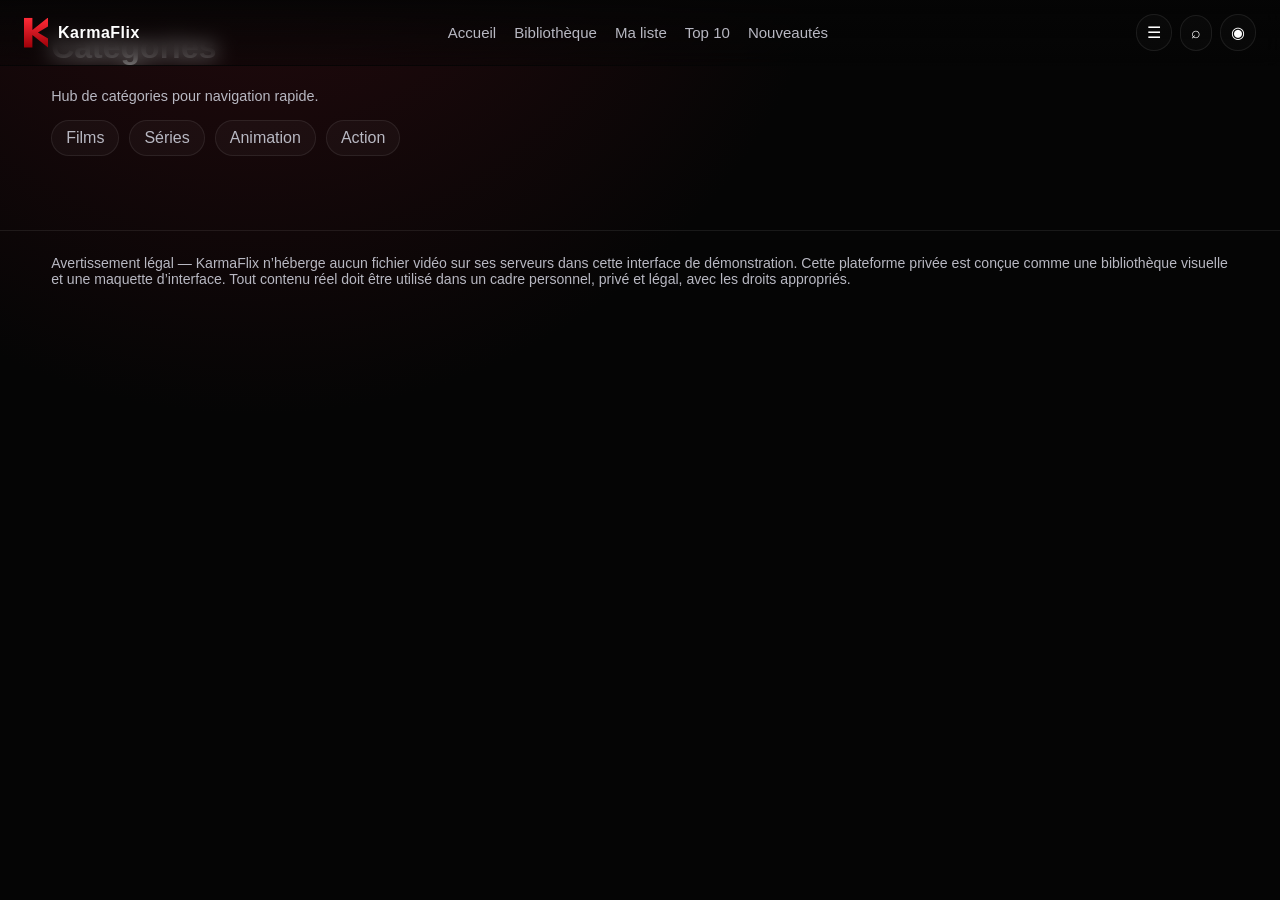
<file: categories.html>
<!doctype html>
<html lang="fr">
<head><meta charset="UTF-8" /><meta name="viewport" content="width=device-width, initial-scale=1.0" /><title>KarmaFlix • Catégories</title><link rel="stylesheet" href="css/style.css" /></head>
<body data-page="library">
<div data-kf-header></div>
<main class="main-shell section-wrap">
  <h1>Catégories</h1>
  <p class="muted">Hub de catégories pour navigation rapide.</p>
  <div class="filters">
    <a class="filter-pill" href="library.html">Films</a><a class="filter-pill" href="library.html">Séries</a><a class="filter-pill" href="library.html">Animation</a><a class="filter-pill" href="library.html">Action</a>
  </div>
</main>
<div data-kf-footer></div>
<script src="js/data.js"></script><script src="js/ui.js"></script><script src="js/app.js"></script>
</body></html>
</file>
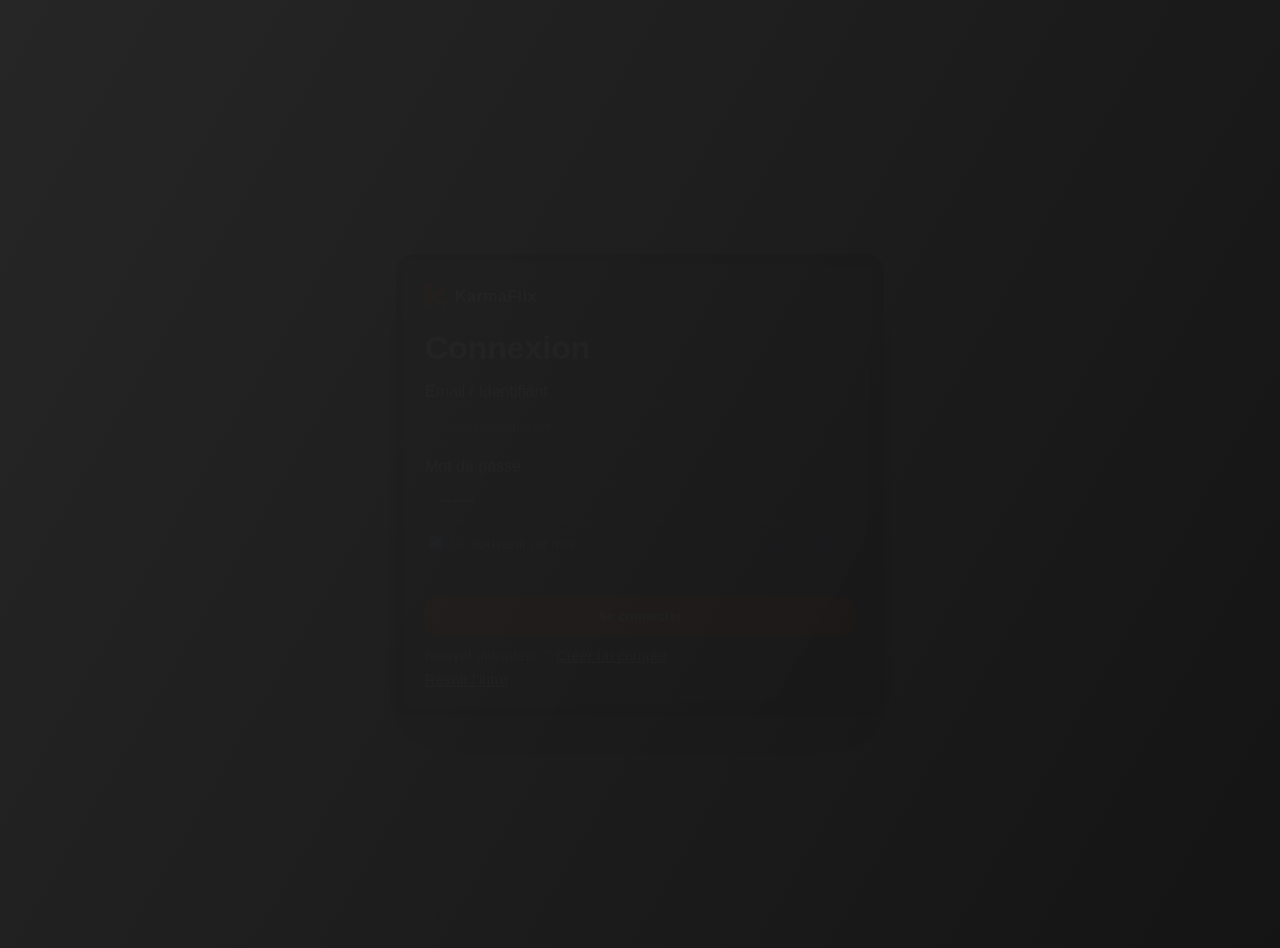
<file: intro.html>
<!doctype html>
<html lang="fr">
<head>
  <meta charset="UTF-8" />
  <meta name="viewport" content="width=device-width, initial-scale=1.0" />
  <title>KarmaFlix • Intro</title>
  <link rel="stylesheet" href="css/intro.css" />
</head>
<body class="intro-body">
  <button class="skip-btn" id="skipIntro">Passer</button>

  <div id="container">
    <netflixintro letter="K" id="karmaIntro" aria-label="Animation d'introduction KarmaFlix style K">
      <div class="helper-1">
        <div class="effect-brush"></div>
        <div class="effect-lumieres"></div>
      </div>
      <div class="helper-2"><div class="effect-brush"></div></div>
      <div class="helper-3"><div class="effect-brush"></div></div>
      <div class="helper-4"><div class="effect-brush"></div></div>
    </netflixintro>
    <div class="intro-title">KarmaFlix</div>
  </div>

  <script src="js/intro.js"></script>
</body>
</html>
</file>
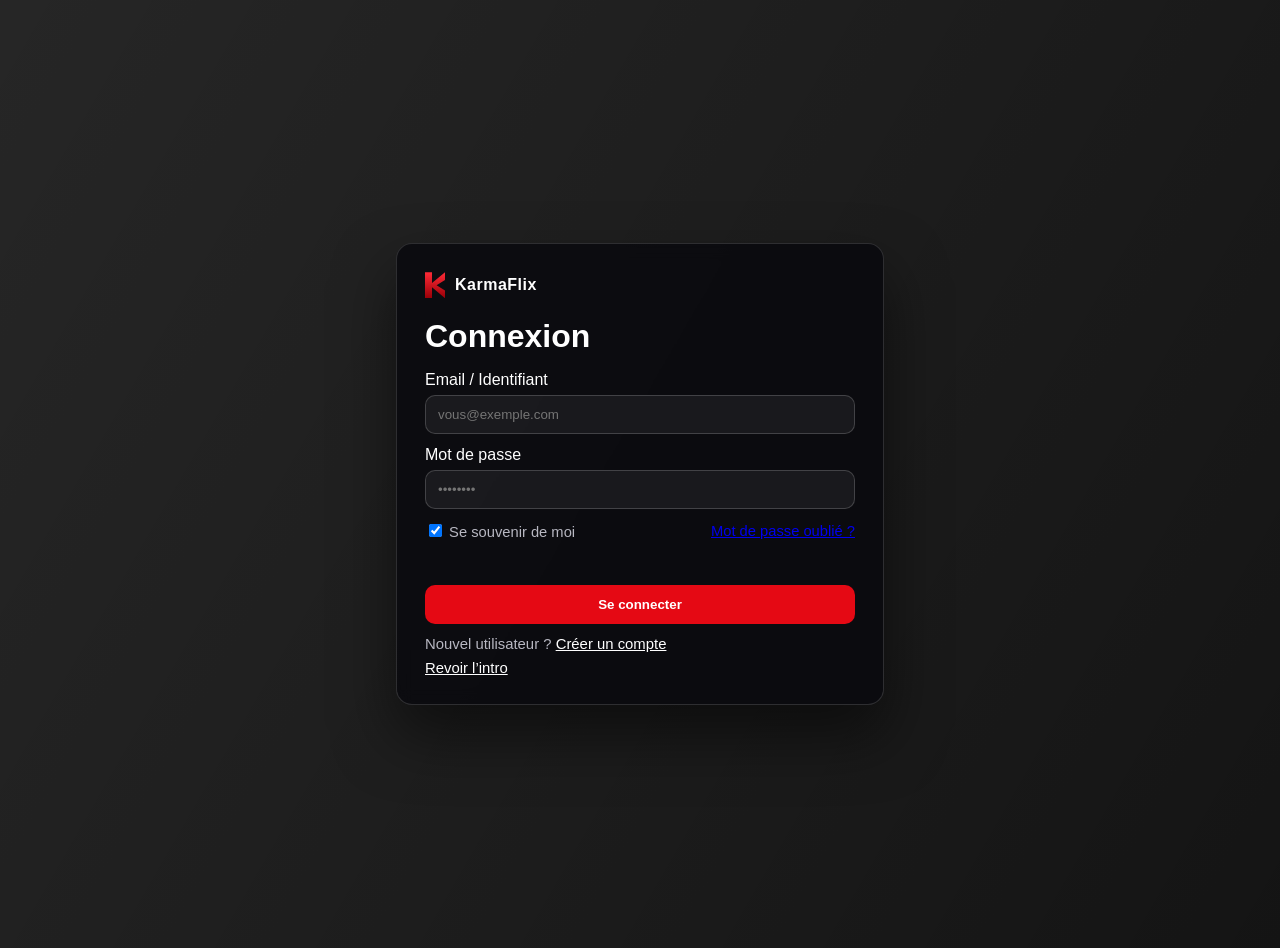
<file: login.html>
<!doctype html>
<html lang="fr">
<head>
  <meta charset="UTF-8" />
  <meta name="viewport" content="width=device-width, initial-scale=1.0" />
  <title>KarmaFlix • Connexion</title>
  <link rel="stylesheet" href="css/auth.css" />
</head>
<body class="auth-body">
  <main class="auth-wrap">
    <form class="auth-card" id="loginForm">
      <div class="brand-line"><span class="brand-k"></span><span>KarmaFlix</span></div>
      <h1>Connexion</h1>
      <label class="field">Email / Identifiant
        <input type="email" name="email" placeholder="vous@exemple.com" required />
      </label>
      <label class="field">Mot de passe
        <input type="password" name="password" placeholder="••••••••" required />
      </label>
      <div class="row"><label><input type="checkbox" checked /> Se souvenir de moi</label><a href="#">Mot de passe oublié ?</a></div>
      <p class="error"></p>
      <button class="btn-auth" type="submit">Se connecter</button>
      <div class="auth-links">
        <span>Nouvel utilisateur ? <a href="register.html">Créer un compte</a></span>
        <a href="intro.html">Revoir l’intro</a>
      </div>
    </form>
  </main>
  <script src="js/auth.js"></script>
</body>
</html>
</file>
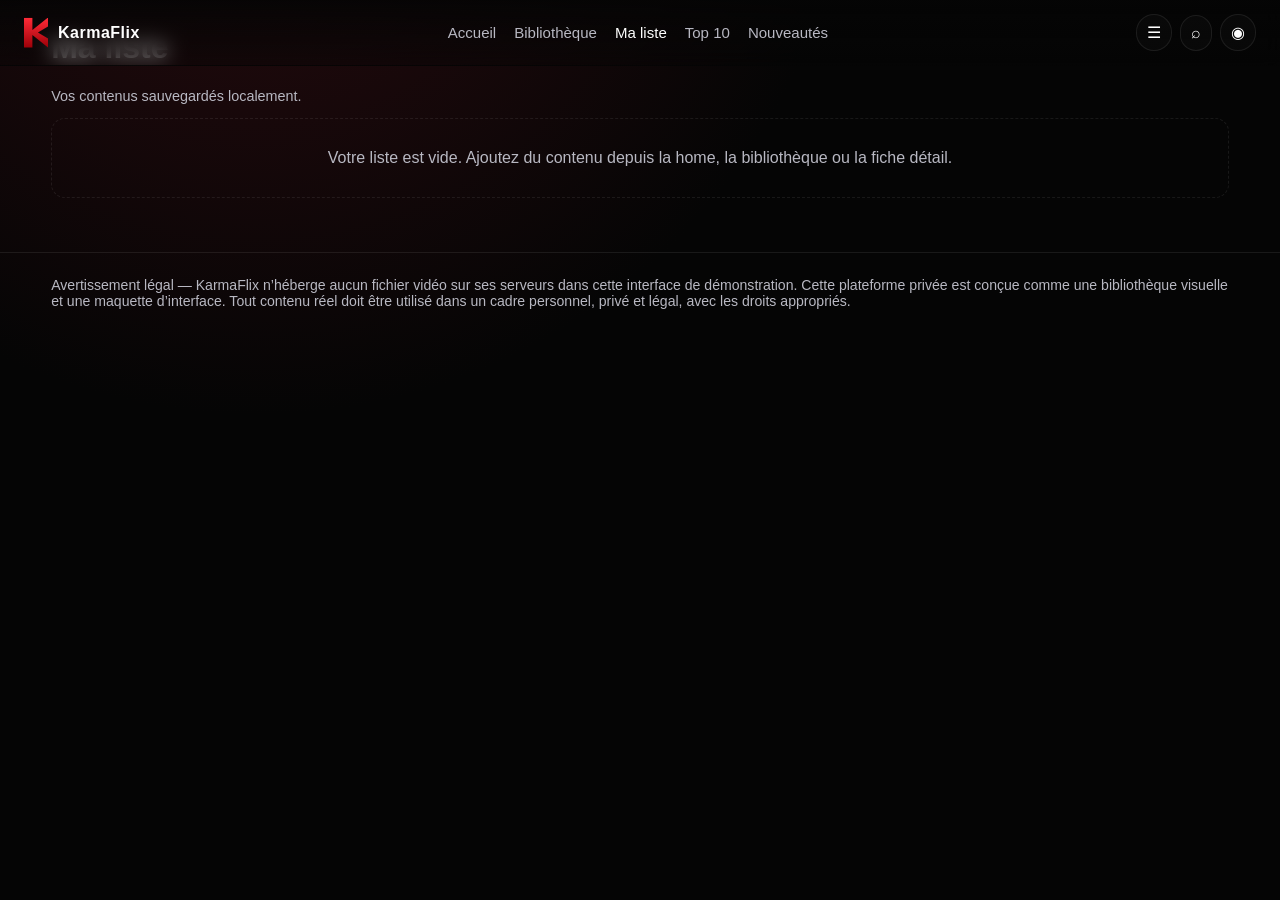
<file: my-list.html>
<!doctype html>
<html lang="fr">
<head><meta charset="UTF-8" /><meta name="viewport" content="width=device-width, initial-scale=1.0" /><title>KarmaFlix • Ma liste</title><link rel="stylesheet" href="css/style.css" /></head>
<body data-page="my-list">
<div data-kf-header></div>
<main class="main-shell section-wrap">
  <h1>Ma liste</h1>
  <p class="muted">Vos contenus sauvegardés localement.</p>
  <div id="myListWrap"></div>
</main>
<div data-kf-footer></div>
<script src="js/data.js"></script><script src="js/ui.js"></script><script src="js/app.js"></script>
</body></html>
</file>
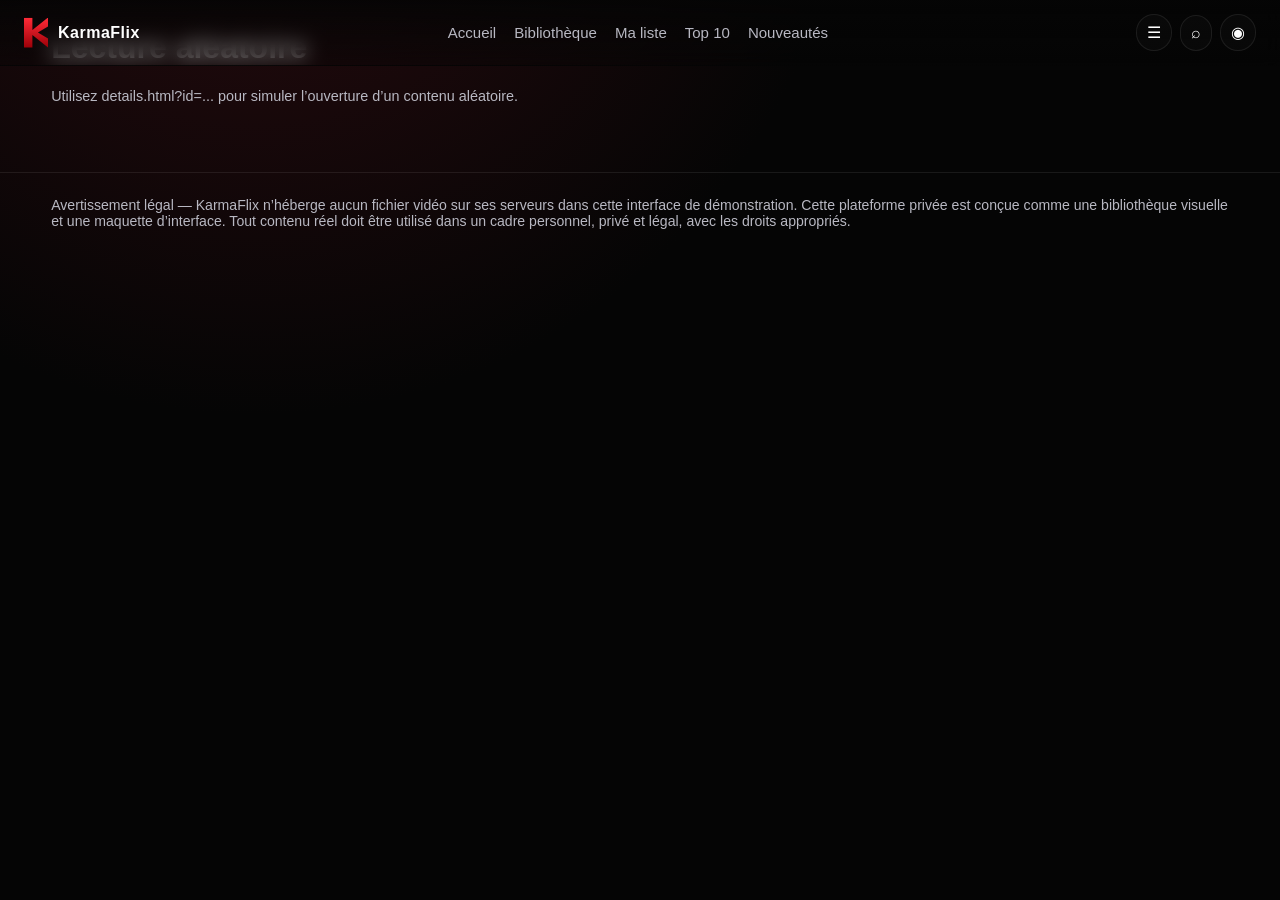
<file: random.html>
<!doctype html>
<html lang="fr">
<head><meta charset="UTF-8" /><meta name="viewport" content="width=device-width, initial-scale=1.0" /><title>KarmaFlix • Aléatoire</title><link rel="stylesheet" href="css/style.css" /></head>
<body data-page="details">
<div data-kf-header></div>
<main class="main-shell section-wrap">
  <h1>Lecture aléatoire</h1>
  <p class="muted">Utilisez details.html?id=... pour simuler l’ouverture d’un contenu aléatoire.</p>
</main>
<div data-kf-footer></div>
<script src="js/data.js"></script><script src="js/ui.js"></script><script src="js/app.js"></script>
</body></html>
</file>
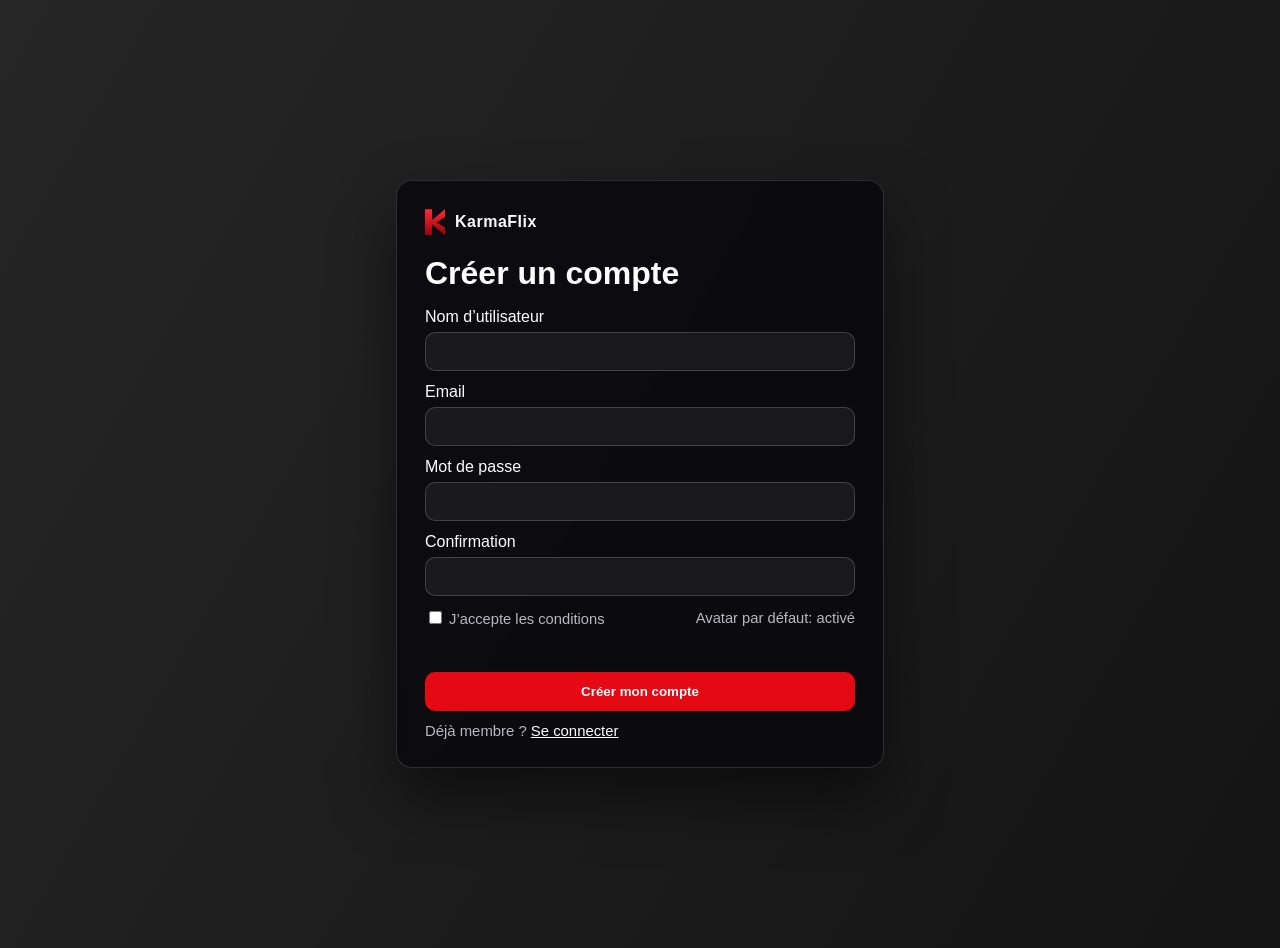
<file: register.html>
<!doctype html>
<html lang="fr">
<head>
  <meta charset="UTF-8" />
  <meta name="viewport" content="width=device-width, initial-scale=1.0" />
  <title>KarmaFlix • Inscription</title>
  <link rel="stylesheet" href="css/auth.css" />
</head>
<body class="auth-body">
  <main class="auth-wrap">
    <form class="auth-card" id="registerForm">
      <div class="brand-line"><span class="brand-k"></span><span>KarmaFlix</span></div>
      <h1>Créer un compte</h1>
      <label class="field">Nom d’utilisateur
        <input type="text" name="username" required />
      </label>
      <label class="field">Email
        <input type="email" name="email" required />
      </label>
      <label class="field">Mot de passe
        <input type="password" name="password" required />
      </label>
      <label class="field">Confirmation
        <input type="password" name="confirm" required />
      </label>
      <div class="row"><label><input type="checkbox" name="terms" /> J’accepte les conditions</label><span>Avatar par défaut: activé</span></div>
      <p class="error"></p>
      <button class="btn-auth" type="submit">Créer mon compte</button>
      <div class="auth-links"><span>Déjà membre ? <a href="login.html">Se connecter</a></span></div>
    </form>
  </main>
  <script src="js/auth.js"></script>
</body>
</html>
</file>
<file: css/style.css>
:root {
  --bg: #050505;
  --bg-secondary: #0b0b0f;
  --card: #141419;
  --text: #ffffff;
  --muted: #b8b8c2;
  --accent: #e50914;
  --accent-soft: rgba(229, 9, 20, 0.25);
  --border: rgba(255, 255, 255, 0.08);
  --radius: 14px;
  --shadow: 0 18px 40px rgba(0, 0, 0, 0.45);
}

* { box-sizing: border-box; }
html, body { margin: 0; padding: 0; }
body {
  font-family: "Inter", "Segoe UI", Roboto, sans-serif;
  background: radial-gradient(circle at 20% -20%, #2a0b0f 0, transparent 40%), var(--bg);
  color: var(--text);
  min-height: 100vh;
}

a { color: inherit; text-decoration: none; }
button, input, select {
  font: inherit;
  color: inherit;
}

.site-header {
  position: fixed;
  top: 0;
  left: 0;
  right: 0;
  z-index: 1000;
  display: flex;
  align-items: center;
  justify-content: space-between;
  padding: 14px 24px;
  backdrop-filter: blur(10px);
  background: linear-gradient(180deg, rgba(5, 5, 5, 0.92), rgba(5, 5, 5, 0.38));
  border-bottom: 1px solid transparent;
  transition: border-color .3s ease, background .3s ease;
}

.site-header.scrolled { border-color: var(--border); background: rgba(8, 8, 12, 0.88); }
.brand { display: flex; align-items: center; gap: 10px; font-weight: 800; letter-spacing: .5px; }
.brand-k {
  width: 24px;
  height: 30px;
  background: linear-gradient(180deg, #ff2b37, #9b0008);
  clip-path: polygon(0 0, 35% 0, 35% 42%, 100% 0, 100% 30%, 58% 50%, 100% 70%, 100% 100%, 35% 58%, 35% 100%, 0 100%);
  box-shadow: 0 0 16px rgba(229, 9, 20, 0.5);
}

.nav-links { display: flex; gap: 18px; color: var(--muted); font-size: .94rem; }
.nav-links a.active, .nav-links a:hover { color: var(--text); }

.header-actions { display: flex; align-items: center; gap: 8px; }
.icon-btn {
  border: 1px solid var(--border);
  background: rgba(255, 255, 255, 0.02);
  padding: 8px 10px;
  border-radius: 999px;
  cursor: pointer;
}

.main-shell { padding-top: 74px; }
.hero {
  position: relative;
  min-height: 62vh;
  padding: 72px 6vw 34px;
  display: grid;
  align-content: end;
  background-size: cover;
  background-position: center;
}
.hero::after {
  content: "";
  position: absolute;
  inset: 0;
  background: linear-gradient(0deg, rgba(5,5,5,.96) 8%, rgba(5,5,5,.2) 54%, rgba(5,5,5,.75) 100%);
}
.hero-content { position: relative; z-index: 2; max-width: 720px; }
.hero h1 { font-size: clamp(2rem, 5vw, 3.5rem); margin: 0 0 10px; }
.hero p { color: var(--muted); max-width: 62ch; }
.btn-row { display: flex; gap: 10px; flex-wrap: wrap; margin-top: 20px; }
.btn {
  border: none;
  padding: 12px 18px;
  border-radius: 10px;
  cursor: pointer;
  font-weight: 600;
}
.btn-primary { background: var(--accent); box-shadow: 0 8px 24px var(--accent-soft); }
.btn-secondary { background: rgba(255,255,255,0.15); color: var(--text); }

.section-wrap { padding: 8px 4vw 4px; }
.section-head { display: flex; justify-content: space-between; align-items: baseline; margin: 24px 0 10px; }
.section-head h2 { margin: 0; font-size: 1.2rem; }
.muted { color: var(--muted); font-size: .9rem; }

.row-scroll {
  display: grid;
  grid-auto-flow: column;
  grid-auto-columns: minmax(165px, 1fr);
  gap: 14px;
  overflow-x: auto;
  padding-bottom: 6px;
  scroll-snap-type: x mandatory;
}
.row-scroll::-webkit-scrollbar { height: 8px; }
.row-scroll::-webkit-scrollbar-thumb { background: rgba(255,255,255,.2); border-radius: 99px; }

.card {
  position: relative;
  background: var(--card);
  border-radius: 12px;
  overflow: hidden;
  border: 1px solid var(--border);
  min-height: 250px;
  scroll-snap-align: start;
  transition: transform .3s ease, border-color .3s ease;
}
.card img { width: 100%; height: 100%; object-fit: cover; display: block; }
.card:hover { transform: translateY(-4px) scale(1.02); border-color: rgba(255,255,255,.28); }
.card-overlay {
  position: absolute;
  inset: auto 0 0 0;
  padding: 12px;
  background: linear-gradient(180deg, transparent, rgba(0,0,0,.92));
}
.card-overlay h3 { margin: 0 0 4px; font-size: .95rem; }
.chip { padding: 3px 7px; border: 1px solid var(--border); border-radius: 999px; font-size: .72rem; color: var(--muted); }

.grid {
  display: grid;
  gap: 16px;
  grid-template-columns: repeat(auto-fill, minmax(180px, 1fr));
}

.filters {
  display: flex;
  gap: 10px;
  flex-wrap: wrap;
  margin: 16px 0 20px;
}
.filter-pill {
  border: 1px solid var(--border);
  background: rgba(255,255,255,.03);
  color: var(--muted);
  border-radius: 999px;
  padding: 8px 14px;
  cursor: pointer;
}
.filter-pill.active { color: var(--text); background: rgba(229,9,20,.2); border-color: rgba(229,9,20,.6); }

.top-item { display: grid; grid-template-columns: auto 1fr; gap: 10px; align-items: stretch; }
.rank {
  font-size: clamp(3rem, 8vw, 5rem);
  font-weight: 900;
  line-height: 1;
  color: rgba(255,255,255,.16);
  text-shadow: 0 0 12px rgba(229,9,20,.4);
}

.footer {
  margin-top: 50px;
  border-top: 1px solid var(--border);
  color: var(--muted);
  font-size: .88rem;
  padding: 24px 4vw 42px;
}

.mobile-menu {
  position: fixed;
  inset: 58px 10px auto;
  background: rgba(8,8,12,.96);
  border: 1px solid var(--border);
  border-radius: 12px;
  padding: 14px;
  z-index: 999;
  display: none;
}
.mobile-menu.open { display: grid; gap: 8px; }
.mobile-menu a { padding: 10px; border-radius: 8px; background: rgba(255,255,255,.02); }

.reveal { opacity: 0; transform: translateY(12px); transition: opacity .45s ease, transform .45s ease; }
.reveal.visible { opacity: 1; transform: translateY(0); }

.empty-state { border: 1px dashed var(--border); border-radius: var(--radius); padding: 30px; color: var(--muted); text-align: center; }

@media (max-width: 860px) {
  .nav-links { display: none; }
  .hero { min-height: 48vh; padding-top: 54px; }
}
</file>
<file: css/intro.css>
html, body {
  margin: 0;
  width: 100%;
  height: 100%;
}

body.intro-body {
  font-family: Inter, system-ui, sans-serif;
  background: #000;
  color: #fff;
  overflow: hidden;
}

#container {
  position: relative;
  display: grid;
  place-items: center;
  width: 100%;
  height: 100%;
  background: radial-gradient(circle at 50% -20%, #260004 0%, #000 60%);
}

#container netflixintro {
  display: block;
  position: relative;
  width: min(62vw, 330px);
  aspect-ratio: 1 / 1;
  overflow: hidden;
  animation: zoom-in 3.8s .3s ease-in forwards;
  filter: drop-shadow(0 0 24px rgba(228,9,19,.65));
}

#container netflixintro::before {
  content: "";
  position: absolute;
  display: block;
  background-color: #000;
  width: 160%;
  height: 32%;
  left: -30%;
  bottom: -28%;
  border-radius: 50%;
  z-index: 8;
}

#container netflixintro[letter=K] {
  transform-origin: 32% center;
}

#container netflixintro[letter=K] .helper-1 {
  width: 19.5%;
  height: 100%;
  left: 22%;
  top: 0;
  transform: rotate(180deg);
  background-color: rgba(228, 9, 19, 0.5);
  animation: fading-lumieres-box 2s .6s forwards;
}

#container netflixintro[letter=K] .helper-2 {
  width: 19%;
  height: 90%;
  left: 40%;
  top: 5%;
  transform: rotate(-39deg);
  overflow: hidden;
}

#container netflixintro[letter=K] .helper-3 {
  width: 19%;
  height: 80%;
  left: 40%;
  top: 43%;
  transform: rotate(38deg);
  overflow: hidden;
}

#container netflixintro[letter=K] .helper-4 {
  width: 9%;
  height: 28%;
  left: 43.5%;
  top: 38%;
  opacity: .8;
}

#container netflixintro [class*=helper-] {
  position: absolute;
}

#container netflixintro [class*=helper-] .effect-brush {
  position: absolute;
  width: 100%;
  height: 300%;
  inset: 0;
  overflow: hidden;
  animation: brush-moving 2.2s forwards;
}
#container netflixintro .helper-1 .effect-brush { animation-delay: 1.05s; }
#container netflixintro .helper-2 .effect-brush { animation-delay: .55s; }
#container netflixintro .helper-3 .effect-brush { animation-delay: .85s; }
#container netflixintro .helper-4 .effect-brush { animation-delay: .95s; }

#container netflixintro [class*=helper-] .effect-brush::before {
  content: "";
  position: absolute;
  width: 100%;
  height: 70%;
  background-color: #e40913;
  box-shadow: 0 0 26px 20px rgba(228, 9, 19, .92);
}

#container netflixintro [class*=helper-] .effect-brush .fur {
  position: absolute;
  bottom: 10%;
  height: 35%;
  background: linear-gradient(to bottom, #e40913 0%, #e40913 var(--a), rgba(0,0,0,0) 100%);
  left: var(--x);
  width: var(--w);
}

#container netflixintro [class*=helper-] .effect-lumieres {
  position: absolute;
  width: 100%;
  height: 100%;
  opacity: 0;
  animation: showing-lumieres 2s 1.6s forwards;
}

#container netflixintro [class*=helper-] .effect-lumieres .lamp {
  position: absolute;
  inset: 0 auto 0 var(--x);
  width: var(--w);
  background: var(--c);
  box-shadow: 0 0 10px rgba(228, 9, 19, .75);
  animation: var(--dir) 5s forwards;
  animation-delay: var(--d);
}

.intro-title {
  position: absolute;
  bottom: 12%;
  letter-spacing: .34em;
  text-transform: uppercase;
  font-size: clamp(1.2rem, 4.2vw, 2.2rem);
  opacity: 0;
  animation: fade-title .8s 1.25s forwards;
}

.skip-btn {
  position: fixed;
  right: 18px;
  top: 18px;
  border: 1px solid rgba(255,255,255,.35);
  background: rgba(0,0,0,.35);
  color: #fff;
  border-radius: 999px;
  padding: 8px 13px;
  cursor: pointer;
  z-index: 20;
}

@keyframes brush-moving { from { transform: translateY(0); } to { transform: translateY(-100%); } }
@keyframes lumieres-moving-right {
  0% { transform: translate(0); }
  40% { transform: translate(-10px) scaleX(1); }
  100% { transform: translate(-120px) scaleX(3); }
}
@keyframes lumieres-moving-left {
  0% { transform: translate(0); }
  40% { transform: translate(10px) scaleX(1); }
  100% { transform: translate(120px) scaleX(3); }
}
@keyframes zoom-in { from { transform: scale(1); } to { transform: scale(15); } }
@keyframes showing-lumieres { from { opacity: 0; } to { opacity: 1; } }
@keyframes fading-lumieres-box { from { background-color: rgba(228,9,19,.5); } to { background-color: rgba(228,9,19,0); } }
@keyframes fade-title { from { opacity: 0; transform: translateY(7px); } to { opacity: 1; transform: translateY(0); } }

@media (max-width: 640px) {
  #container netflixintro { width: min(78vw, 290px); }
}
</file>
<file: css/auth.css>
.auth-body {
  margin: 0;
  min-height: 100vh;
  font-family: Inter, sans-serif;
  background:
    linear-gradient(120deg, rgba(0,0,0,.85), rgba(0,0,0,.92)),
    url('https://images.unsplash.com/photo-1536440136628-849c177e76a1?auto=format&fit=crop&w=1600&q=80') center/cover no-repeat;
  color: #fff;
}
.auth-wrap {
  min-height: 100vh;
  display: grid;
  place-items: center;
  padding: 24px;
}
.auth-card {
  width: min(430px, 94vw);
  background: rgba(11, 11, 15, 0.9);
  border: 1px solid rgba(255,255,255,.14);
  border-radius: 16px;
  padding: 28px;
  backdrop-filter: blur(8px);
  box-shadow: 0 30px 60px rgba(0,0,0,.5);
  animation: cardIn .5s ease;
}
.brand-line { display: flex; align-items: center; gap: 10px; margin-bottom: 20px; font-weight: 800; letter-spacing: .5px; }
.brand-k { width: 20px; height: 26px; background: linear-gradient(180deg, #ff2b37, #9b0008); clip-path: polygon(0 0, 35% 0, 35% 42%, 100% 0, 100% 30%, 58% 50%, 100% 70%, 100% 100%, 35% 58%, 35% 100%, 0 100%); }
.auth-card h1 { margin: 0 0 16px; }
.field { display: grid; gap: 6px; margin-bottom: 12px; }
input[type='text'], input[type='email'], input[type='password'] {
  background: rgba(255,255,255,.06);
  border: 1px solid rgba(255,255,255,.18);
  border-radius: 10px;
  padding: 11px 12px;
}
.row { display: flex; justify-content: space-between; align-items: center; gap: 10px; margin: 6px 0 14px; color: #b8b8c2; font-size: .92rem; }
.btn-auth {
  width: 100%;
  border: 0;
  padding: 12px;
  background: #e50914;
  color: #fff;
  border-radius: 10px;
  font-weight: 700;
  cursor: pointer;
}
.auth-links { margin-top: 12px; display: grid; gap: 8px; color: #b8b8c2; font-size: .93rem; }
.auth-links a { color: #fff; }
.error { color: #ff8b90; min-height: 1.1em; font-size: .9rem; }
@keyframes cardIn { from { opacity: 0; transform: translateY(12px); } to { opacity: 1; transform: translateY(0); } }
</file>
